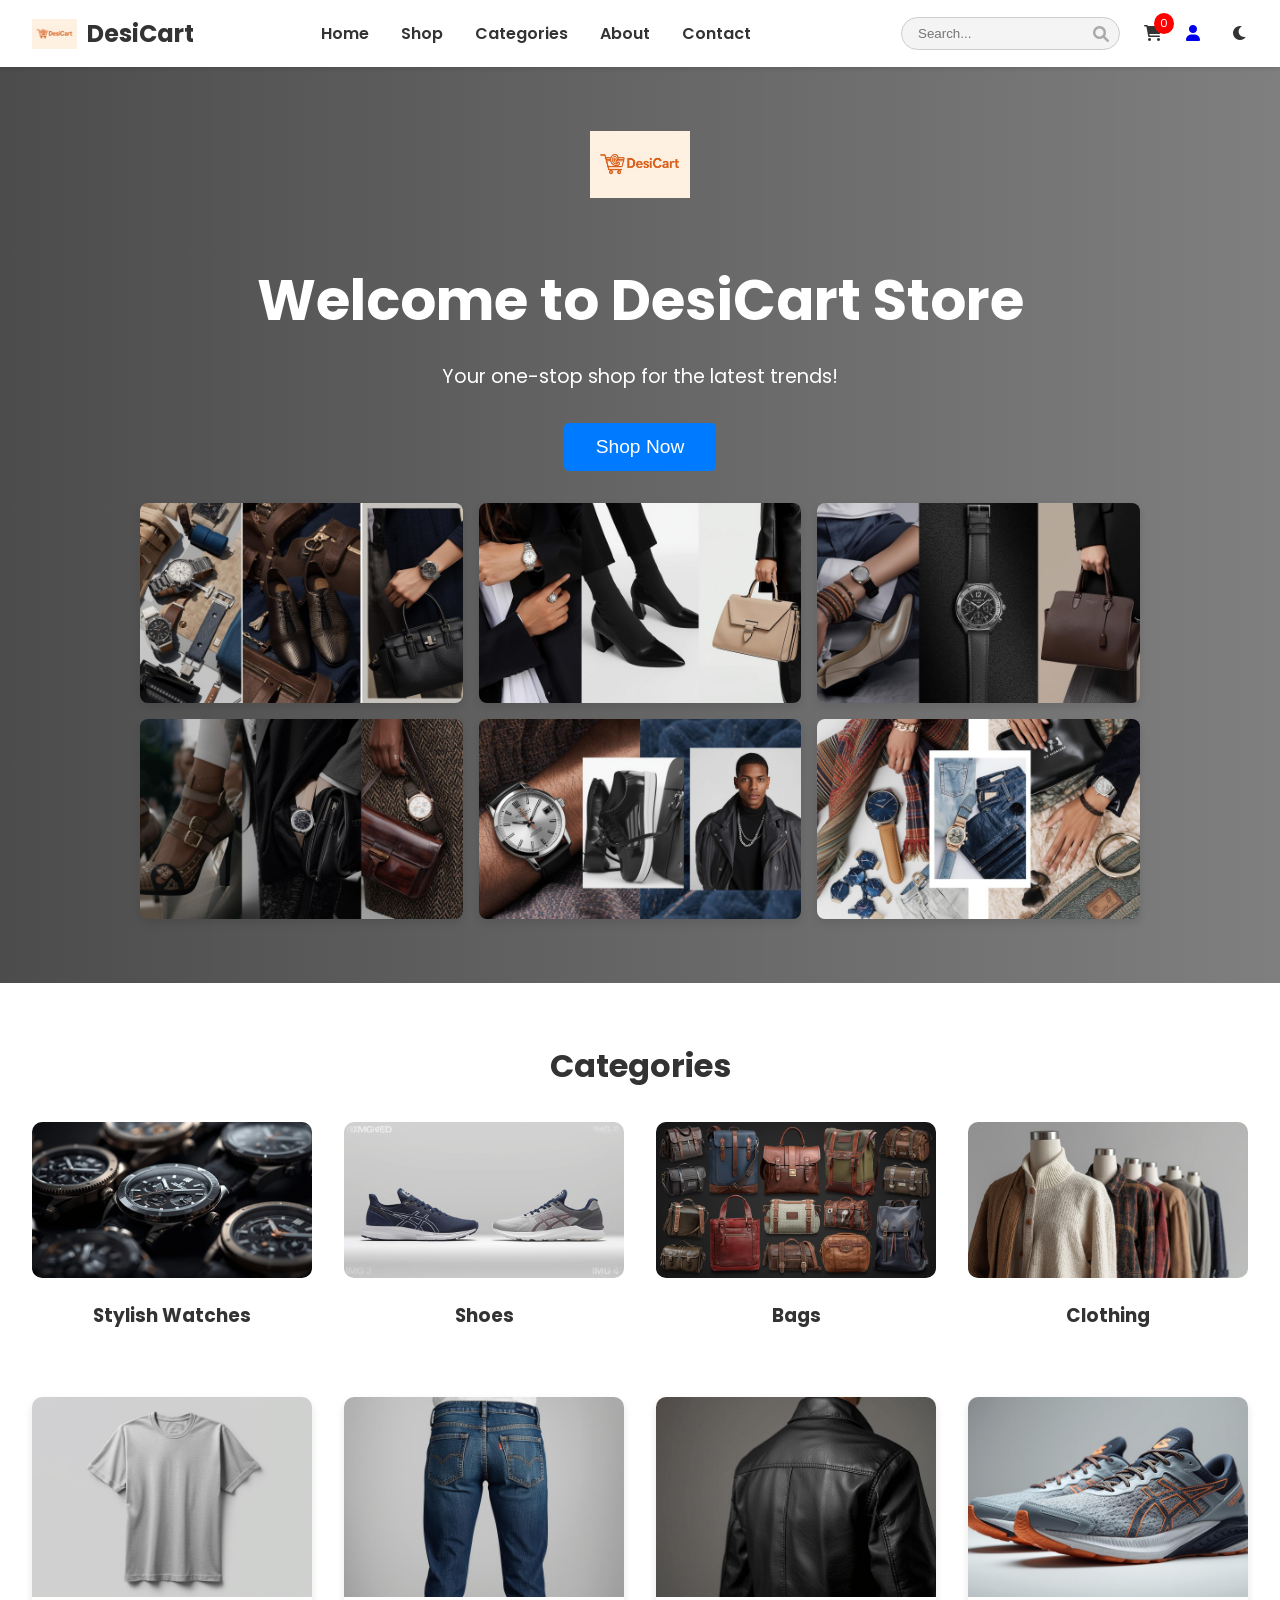
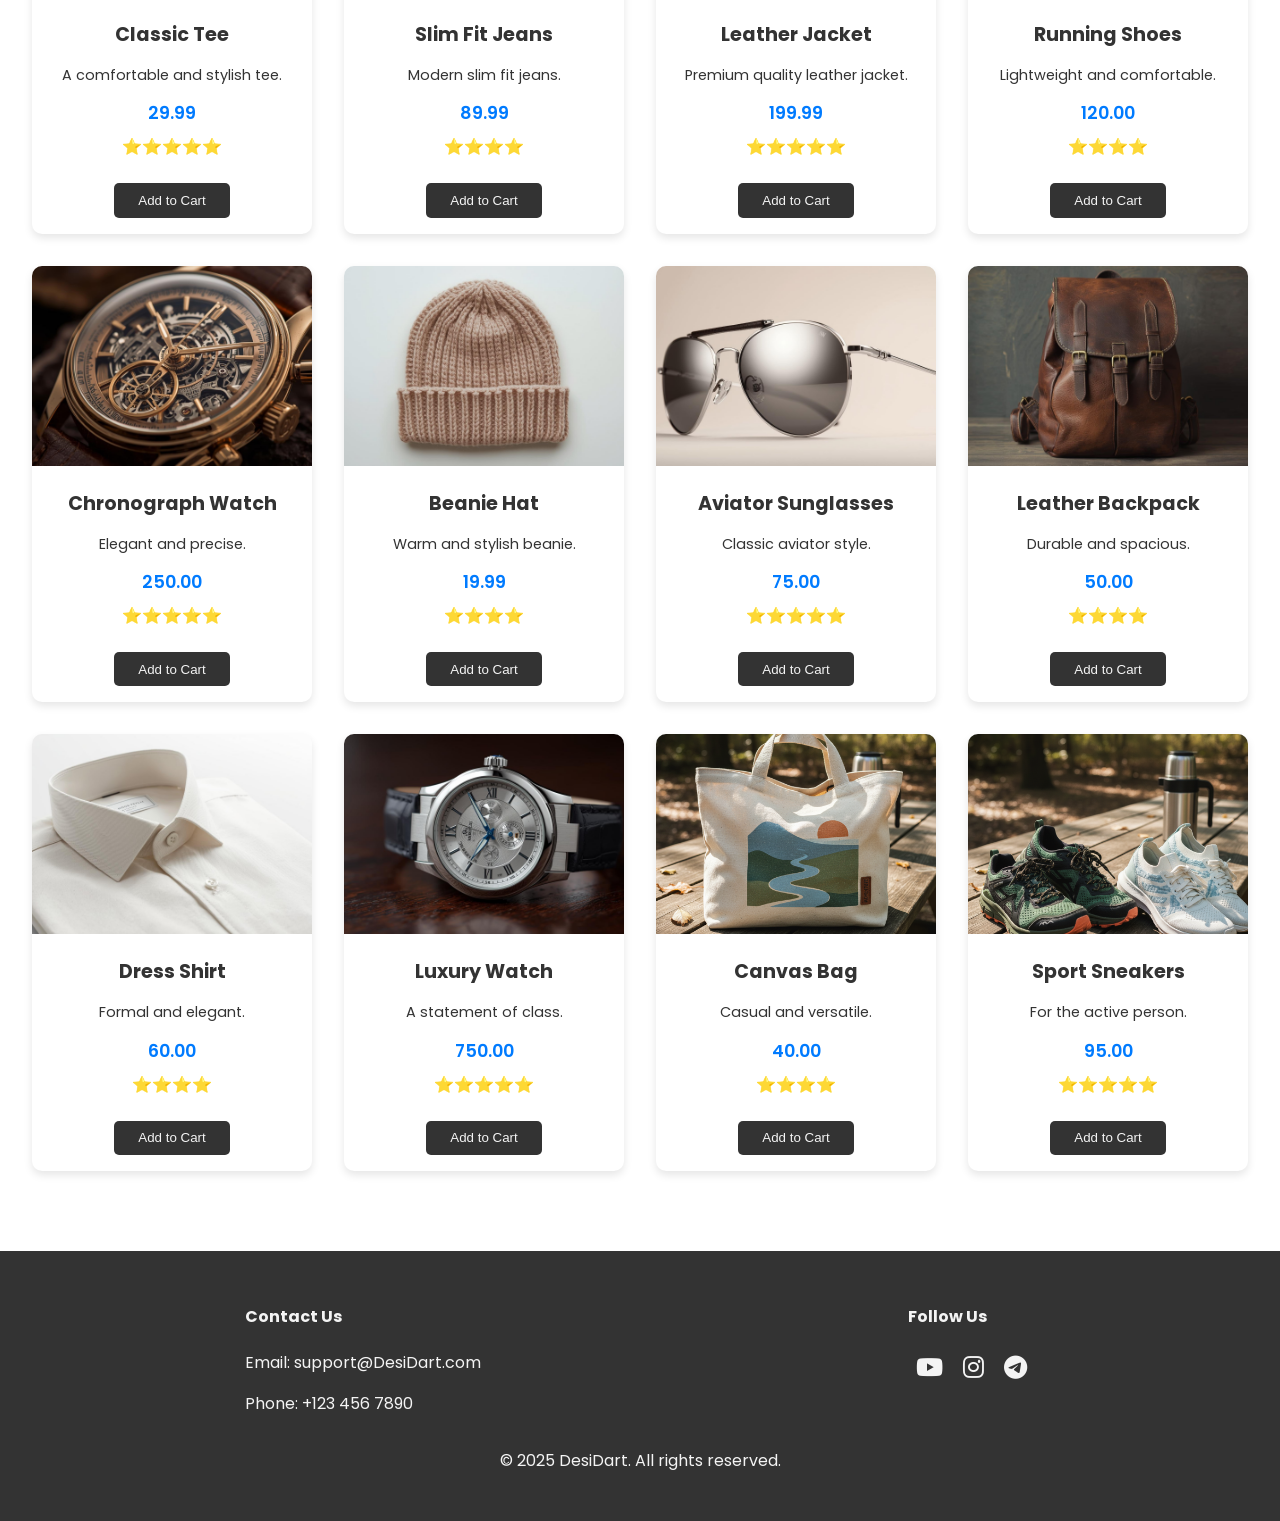
<file: index.html>
<!DOCTYPE html>
<html lang="en">
<head>
    <meta charset="UTF-8">
    <meta name="viewport" content="width=device-width, initial-scale=1.0">
    <meta name="google-site-verification" content="-We_SGUZ4G00Y1iOyXNkPOLl3OFU29_RroGB9CxQ8h4" />
    <meta name="description" content="DesiCart is your one-stop online shopping destination for trendy Indian fashion, accessories, and lifestyle products. Discover stylish clothing, watches, and more at affordable prices.">
<meta name="keywords" content="DesiCart, online shopping, Indian fashion, clothing, watches, accessories, lifestyle, affordable">
<meta name="author" content="DesiCart Team">
<title>DesiCart – Trendy Indian Fashion & Lifestyle Store</title>

    <title>DesiCart</title>
    <link rel="stylesheet" href="style.css">
    <link rel="stylesheet" href="https://cdnjs.cloudflare.com/ajax/libs/font-awesome/6.0.0-beta3/css/all.min.css">
    <link href="https://fonts.googleapis.com/css2?family=Poppins:wght@300;400;600;700&display=swap" rel="stylesheet">
</head>
<body>
    <nav class="navbar">
        <div class="logo"><img src="desidart.png" alt="DesiCart Logo" class="navbar-logo">DesiCart</div>
        <ul class="nav-links">
            <li><a href="#">Home</a></li>
            <li><a href="#products">Shop</a></li>
            <li><a href="#categories">Categories</a></li>
            <li><a href="#">About</a></li>
            <li><a href="#">Contact</a></li>
        </ul>
        <div class="nav-icons">
            <div class="search-bar">
                <input type="text" placeholder="Search...">
                <i class="fas fa-search"></i>
            </div>
            <div class="cart-icon-container">
                <i class="fas fa-shopping-cart" id="cart-icon"></i>
                <span class="cart-counter" id="cart-counter">0</span>
            </div>
            <div class="profile-container">
                <a href="login.html" id="user-link">
                    <i class="fas fa-user" id="user-icon"></i>
                </a>
                <span id="user-name"></span>
            </div>
            <div class="dark-mode-toggle">
                <i class="fas fa-moon"></i>
            </div>
        </div>
        <div class="mobile-menu-icon">
            <i class="fas fa-bars"></i>
        </div>
    </nav>

    <header class="hero-section">
        <div class="hero-content">
            <img src="desidart.png" alt="DesiDart Logo" class="hero-logo">
            <h1>Welcome to DesiCart Store</h1>
            <p>Your one-stop shop for the latest trends!</p>
            <button class="shop-now-btn">Shop Now</button>
        </div>
        <div class="hero-images">
            <img src="fashion photo included watch shoes bags clothes make it three photo.jpg" alt="Fashion Item 1">
            <img src="fashion photo included watch shoes bags clothes make it three photo (2).jpg" alt="Fashion Item 2">
            <img src="fashion photo included watch shoes bags clothes make it three photo (1).jpg">
             <img src="fashion photo included watch shoes bags clothes make it three photo (3).jpg" alt="Fashion Item 4">
              <img src="new.jpg" alt="Fashion Item 3">
             <img src="new2.jpg" alt="Fashion Item 4">
            
        </div>
    </header>

    <main>

        <section class="featured-categories" id="categories">
            <h2>Categories</h2>
            <div class="category-grid">
                <div class="category-card" data-category="watches">
                    <img src="STYLISH WATCHES IMG.jpg" alt="Stylish Watches">
                    <h3>Stylish Watches</h3>
                </div>
                <div class="category-card" data-category="shoes">
                    <img src="SHOES IMG 3, 4.jpg" alt="Shoes">
                    <h3>Shoes</h3>
                </div>
                <div class="category-card" data-category="bags">
                    <img src="BAGS IMG.jpg" alt="Bags">
                    <h3>Bags</h3>
                </div>
                 <div class="category-card" data-category="clothing">
                    <img src="CLOTHES IMG.jpg" alt="Clothing">
                    <h3>Clothing</h3>
                </div>
            </div>
        </section>
         <section class="product-grid" id="products">
            <h2>Featured Products</h2>
            <!-- Product cards will be inserted here -->
        </section>
    </main>

    <footer class="footer">
        <div class="footer-content">
            <div class="contact-info">
                <h4>Contact Us</h4>
                <p>Email: support@DesiDart.com</p>
                <p>Phone: +123 456 7890</p>
            </div>
            <div class="social-media">
                <h4>Follow Us</h4>
                <a href="#"><i class="fab fa-youtube"></i></a>
                <a href="#"><i class="fab fa-instagram"></i></a>
                <a href="#"><i class="fab fa-telegram"></i></a>
            </div>
        </div>
        <p class="copyright">&copy; 2025 DesiDart. All rights reserved.</p>
    </footer>

    <!-- Cart Drawer -->
    <div id="cart-drawer" class="drawer">
        <div class="drawer-header">
            <h2>Your Cart</h2>
            <button class="close-drawer-btn">&times;</button>
        </div>
        <div id="cart-items" class="drawer-body"></div>
        <div class="drawer-footer">
            <div class="cart-summary">
                <p>Subtotal: <span id="cart-subtotal">$0.00</span></p>
                <p>Tax (5%): <span id="cart-tax">$0.00</span></p>
                <p>Grand Total: <span id="cart-total">$0.00</span></p>
            </div>
            <button id="checkout-btn" class="btn-primary">Checkout (Cash Only)</button>
            <button id="clear-cart-btn" class="btn-secondary">Clear Cart</button>
            <button class="close-drawer-btn btn-secondary">Continue Shopping</button>
        </div>
    </div>

    <!-- My Account Modal -->
    <div id="account-modal" class="modal">
        <div class="modal-content">
            <span class="close-modal-btn">&times;</span>
            <h2>My Account</h2>
            <div id="account-info"></div>
            <h3>Order History</h3>
            <div id="order-history"></div>
            <button id="logout-btn" class="btn-secondary">Logout</button>
        </div>
    </div>

    <!-- Order Confirmation Modal -->
    <div id="order-confirmation-modal" class="modal">
        <div class="modal-content">
            <span class="close-modal-btn">&times;</span>
            <h2>Order Confirmed!</h2>
            <p>Thank you for your purchase.</p>
            <div id="invoice-details"></div>
            <button id="print-invoice-btn" class="btn-primary">Download / Print Invoice</button>
        </div>
    </div>

    <div class="popup" id="popup">
        <p>Added to Cart!</p>
    </div>

    <button class="back-to-top" id="back-to-top">
        <i class="fas fa-arrow-up"></i>
    </button>
    <div id="overlay"></div>

    <script src="script.js"></script>
</body>
</html>
</file>
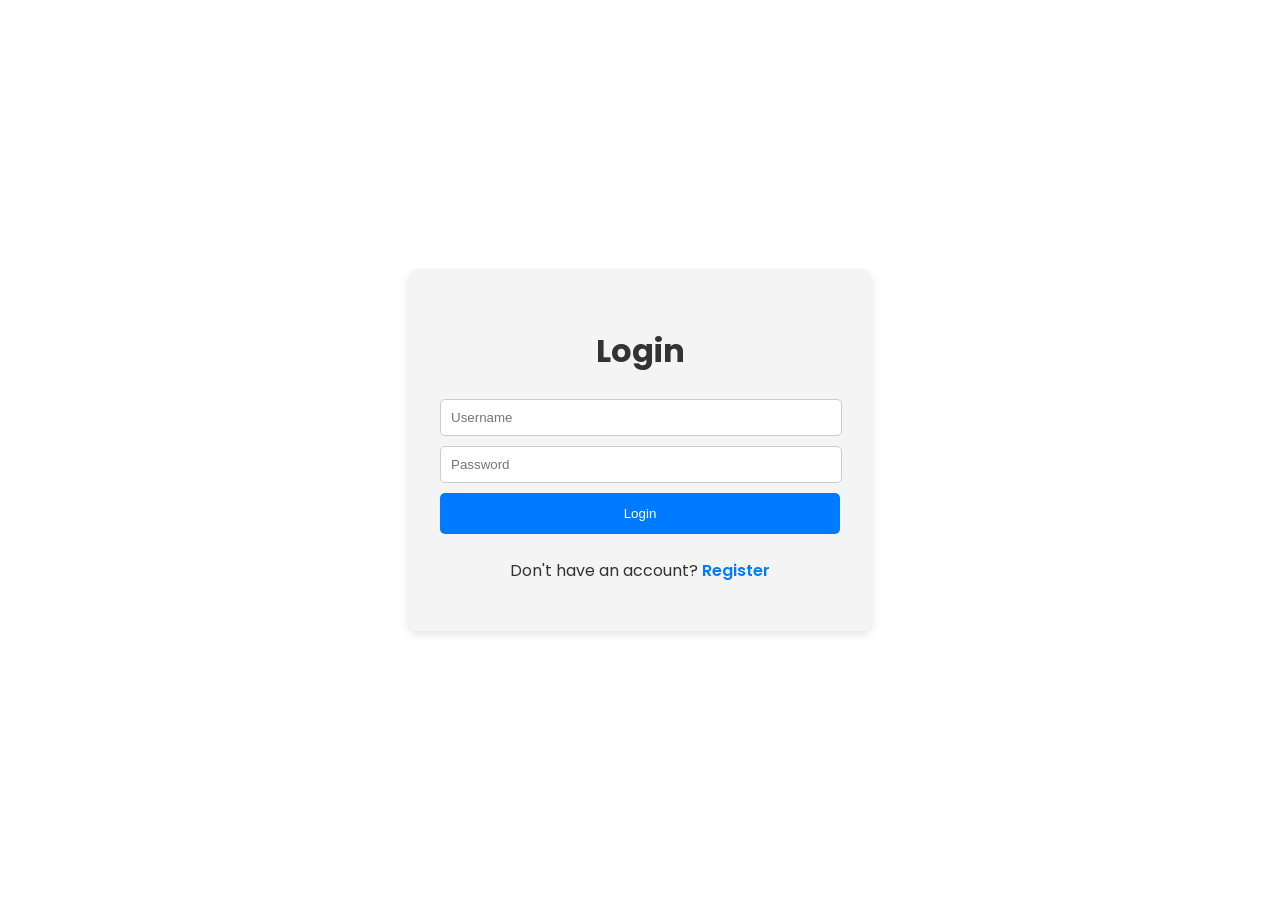
<file: login.html>
<!DOCTYPE html>
<html lang="en">
<head>
    <meta charset="UTF-8">
    <meta name="viewport" content="width=device-width, initial-scale=1.0">
    <title>Login - DesiCart</title>
    <link rel="stylesheet" href="style.css">
    <link rel="stylesheet" href="login.css">
    <link href="https://fonts.googleapis.com/css2?family=Poppins:wght@300;400;600;700&display=swap" rel="stylesheet">
</head>
<body>
    <div class="login-container">
        <div class="login-box">
            <h2>Login</h2>
            <form id="login-form">
                <input type="text" id="username" placeholder="Username" required>
                <input type="password" id="password" placeholder="Password" required>
                <button type="submit" class="btn-primary">Login</button>
            </form>
            <p id="login-error" class="error-message"></p>
            <p class="toggle-form">Don't have an account? <a href="#" id="show-register">Register</a></p>
        </div>

        <div class="register-box" style="display: none;">
            <h2>Register</h2>
            <form id="register-form">
                <input type="text" id="reg-username" placeholder="Username" required>
                <input type="text" id="reg-name" placeholder="Full Name" required>
                <input type="password" id="reg-password" placeholder="Password" required>
                <button type="submit" class="btn-primary">Register</button>
            </form>
            <p id="register-error" class="error-message"></p>
            <p class="toggle-form">Already have an account? <a href="#" id="show-login">Login</a></p>
        </div>
    </div>
    <script src="login.js"></script>
</body>
</html>
</file>
<file: style.css>
:root {
    --primary-color: #333;
    --secondary-color: #f4f4f4;
    --accent-color: #007bff;
    --background-color: #fff;
    --text-color: #333;
    --card-shadow: 0 4px 8px rgba(0,0,0,0.1);
    --drawer-width: 350px;
}

body {
    font-family: 'Poppins', sans-serif;
    margin: 0;
    padding: 0;
    background-color: var(--background-color);
    color: var(--text-color);
    transition: background-color 0.3s, color 0.3s;
}

body.dark-mode {
    --primary-color: #f4f4f4;
    --secondary-color: #333;
    --accent-color: #58a6ff;
    --background-color: #121212;
    --text-color: #f4f4f4;
    --card-shadow: 0 4px 8px rgba(255,255,255,0.1);
}

.navbar {
    display: flex;
    justify-content: space-between;
    align-items: center;
    padding: 1rem 2rem;
    background-color: var(--background-color);
    box-shadow: 0 2px 4px rgba(0,0,0,0.1);
    position: sticky;
    top: 0;
    z-index: 1000;
}

.logo { 
    font-size: 1.5rem; 
    font-weight: 700; 
    display: flex;
    align-items: center;
}

.navbar-logo {
    height: 30px; /* Adjust as needed */
    margin-right: 10px;
}

.nav-links { display: flex; list-style: none; margin: 0; padding: 0; }
.nav-links li { margin: 0 1rem; }
.nav-links a { text-decoration: none; color: var(--text-color); font-weight: 600; transition: color 0.3s; }
.nav-links a:hover { color: var(--accent-color); }
.nav-icons { display: flex; align-items: center; }
.nav-icons > * { margin-left: 1.5rem; cursor: pointer; }
.search-bar { position: relative; }
.search-bar input { padding: 0.5rem 2rem 0.5rem 1rem; border: 1px solid #ccc; border-radius: 20px; background-color: var(--secondary-color); color: var(--text-color); }
.search-bar .fa-search { position: absolute; right: 0.7rem; top: 50%; transform: translateY(-50%); color: #aaa; }
.cart-icon-container { position: relative; }
.cart-counter { position: absolute; top: -8px; right: -12px; background-color: red; color: white; border-radius: 50%; padding: 2px 6px; font-size: 0.7rem; }
.profile-container { display: flex; align-items: center; }
#user-name { font-size: 0.9rem; font-weight: 600; margin-left: 0.5rem; }
.mobile-menu-icon { display: none; font-size: 1.5rem; cursor: pointer; }

.hero-section {
    display: flex;
    flex-direction: column;
    justify-content: center;
    align-items: center;
    text-align: center;
    padding: 4rem 2rem;
    background: linear-gradient(to right, rgba(0, 0, 0, 0.7), rgba(0, 0, 0, 0.5)), url('https://via.placeholder.com/1500x800?text=E-commerce+Background') center/cover no-repeat;
    color: #fff;
}

.hero-content {
    margin-bottom: 2rem;
}

.hero-logo {
    width: 100px;
    height: auto;
    margin-bottom: 1rem;
}

.hero-content h1 {
    font-size: 3.5rem;
    margin-bottom: 1rem;
}

.hero-content p {
    font-size: 1.2rem;
    margin-bottom: 2rem;
}

.shop-now-btn { padding: 0.8rem 2rem; font-size: 1.2rem; background-color: var(--accent-color); color: #fff; border: none; border-radius: 5px; cursor: pointer; transition: background-color 0.3s, transform 0.3s; }
.shop-now-btn:hover { background-color: #0056b3; transform: translateY(-3px); }

.hero-images {
    display: grid;
    grid-template-columns: repeat(auto-fit, minmax(250px, 1fr));
    gap: 1rem;
    max-width: 1000px;
    width: 100%;
}

.hero-images img {
    width: 100%;
    height: 200px;
    object-fit: cover;
    border-radius: 8px;
    box-shadow: var(--card-shadow);
}

main { padding: 2rem; }
h2 { text-align: center; margin-bottom: 2rem; font-size: 2rem; }
.product-grid { display: grid; grid-template-columns: repeat(auto-fit, minmax(250px, 1fr)); gap: 2rem; margin-bottom: 3rem; }
.product-card { background-color: var(--background-color); border-radius: 10px; box-shadow: var(--card-shadow); overflow: hidden; transition: transform 0.3s, box-shadow 0.3s; text-align: center; padding-bottom: 1rem; }
.product-card:hover { transform: translateY(-10px); box-shadow: 0 8px 16px rgba(0,0,0,0.2); }
.product-card img { width: 100%; height: 200px; object-fit: cover; }
.product-card h3 { font-size: 1.2rem; margin: 1rem 0; }
.product-card p { font-size: 0.9rem; padding: 0 1rem; }
.product-card .price { font-size: 1.1rem; font-weight: 600; color: var(--accent-color); }
.product-card .rating { margin: 0.5rem 0; color: #f39c12; }
.add-to-cart-btn { padding: 0.6rem 1.5rem; margin-top: 1rem; background-color: var(--primary-color); color: var(--secondary-color); border: none; border-radius: 5px; cursor: pointer; transition: background-color 0.3s; }
.add-to-cart-btn:hover { background-color: var(--accent-color); }

.featured-categories { margin-bottom: 3rem; }
.category-grid { display: grid; grid-template-columns: repeat(auto-fit, minmax(250px, 1fr)); gap: 2rem; }
.category-card { cursor: pointer; transition: transform 0.3s; text-align: center; }
.category-card:hover { transform: scale(1.05); }
.category-card img { width: 100%; border-radius: 10px; }
.category-card h3 { margin-top: 1rem; }

.footer { background-color: var(--primary-color); color: var(--secondary-color); padding: 2rem; }
.footer-content { display: flex; justify-content: space-around; margin-bottom: 1rem; }
.social-media a { color: var(--secondary-color); margin: 0 0.5rem; font-size: 1.5rem; }
.copyright { text-align: center; }

/* Drawer */
.drawer { position: fixed; top: 0; right: -100%; width: var(--drawer-width); height: 100%; background-color: var(--background-color); box-shadow: -2px 0 5px rgba(0,0,0,0.5); transition: right 0.3s ease-in-out; z-index: 1050; display: flex; flex-direction: column; }
.drawer.open { right: 0; }
.drawer-header { display: flex; justify-content: space-between; align-items: center; padding: 1rem; border-bottom: 1px solid #ddd; }
.drawer-body { flex-grow: 1; overflow-y: auto; padding: 1rem; }
.drawer-footer { padding: 1rem; border-top: 1px solid #ddd; }
.cart-item { display: flex; margin-bottom: 1rem; align-items: center; }
.cart-item img { width: 80px; height: 80px; object-fit: cover; margin-right: 1rem; }
.cart-item-details { flex-grow: 1; }
.cart-item-details h4 { margin: 0 0 0.5rem; }
.quantity-controls { display: flex; align-items: center; }
.quantity-controls button { width: 30px; height: 30px; border: 1px solid #ccc; background: #eee; cursor: pointer; }
.quantity-controls span { padding: 0 10px; }
.cart-summary p { margin: 0.5rem 0; }
.btn-primary { background-color: var(--accent-color); color: white; border: none; padding: 0.8rem 1.2rem; border-radius: 5px; cursor: pointer; width: 100%; margin-bottom: 0.5rem; }
.btn-secondary { background-color: #6c757d; color: white; border: none; padding: 0.8rem 1.2rem; border-radius: 5px; cursor: pointer; width: 100%; }

/* Modal */
.modal { display: none; position: fixed; z-index: 1050; left: 0; top: 0; width: 100%; height: 100%; overflow: auto; background-color: rgba(0,0,0,0.4); }
.modal-content { background-color: var(--background-color); margin: 15% auto; padding: 20px; border: 1px solid #888; width: 80%; max-width: 500px; border-radius: 10px; position: relative; }
.close-modal-btn { color: #aaa; float: right; font-size: 28px; font-weight: bold; cursor: pointer; }
#login-form input { width: calc(100% - 20px); padding: 10px; margin-bottom: 10px; }
.error-message { color: red; font-size: 0.9rem; }
#order-history .order { border: 1px solid #ddd; padding: 10px; margin-bottom: 10px; border-radius: 5px; }

/* Invoice */
#invoice-details { border: 1px solid #ddd; padding: 1rem; margin: 1rem 0; }
#invoice-details p { margin: 0.5rem 0; }

#overlay { position: fixed; display: none; width: 100%; height: 100%; top: 0; left: 0; right: 0; bottom: 0; background-color: rgba(0,0,0,0.5); z-index: 1040; }
#overlay.show { display: block; }

.popup { position: fixed; bottom: 20px; left: 50%; transform: translateX(-50%); background-color: var(--accent-color); color: #fff; padding: 1rem 2rem; border-radius: 5px; box-shadow: 0 2px 5px rgba(0,0,0,0.2); opacity: 0; visibility: hidden; transition: opacity 0.3s, visibility 0.3s; z-index: 2000; }
.popup.show { opacity: 1; visibility: visible; }
.back-to-top { position: fixed; bottom: 20px; right: 20px; background-color: var(--accent-color); color: #fff; border: none; border-radius: 50%; width: 50px; height: 50px; font-size: 1.5rem; cursor: pointer; opacity: 0; visibility: hidden; transition: opacity 0.3s, visibility 0.3s; z-index: 1000; }
.back-to-top.show { opacity: 1; visibility: visible; }

/* Invoice Styling */
.invoice-header {
    display: flex;
    align-items: center;
    justify-content: space-between;
    margin-bottom: 20px;
    border-bottom: 2px solid #eee;
    padding-bottom: 10px;
}

.invoice-header h2 {
    margin: 0;
    color: #333;
}

.invoice-logo {
    max-width: 80px;
    height: auto;
}

.invoice-details-section,
.invoice-items-section,
.invoice-summary-section {
    margin-bottom: 20px;
}

.invoice-details-section p,
.invoice-summary-section p {
    margin: 5px 0;
}

.invoice-items-section h3 {
    margin-bottom: 10px;
}

.paid-stamp {
    border: 2px solid green;
    color: green;
    padding: 10px 20px;
    font-size: 2em;
    font-weight: bold;
    transform: rotate(-20deg);
    position: absolute;
    right: 50px;
    top: 200px;
    opacity: 0.6;
}

.invoice-footer {
    text-align: center;
    margin-top: 30px;
    color: #777;
}

@media (max-width: 768px) {
    .nav-links { display: none; flex-direction: column; position: absolute; top: 60px; left: 0; width: 100%; background-color: var(--background-color); box-shadow: 0 2px 4px rgba(0,0,0,0.1); }
    .nav-links.active { display: flex; }
    .nav-links li { text-align: center; padding: 1rem 0; }
    .mobile-menu-icon { display: block; }
    .hero-content h1 { font-size: 2.5rem; }
    .footer-content { flex-direction: column; text-align: center; }
    .contact-info, .social-media { margin-bottom: 1rem; }
    .drawer { width: 100%; }

    .hero-section {
        padding: 2rem 1rem;
    }

    .hero-content h1 {
        font-size: 2.5rem;
    }

    .hero-content p {
        font-size: 1rem;
    }

    .hero-images {
        grid-template-columns: 1fr; /* Stack images on small screens */
    }
}

@media (max-width: 480px) {
    .navbar {
        padding: 1rem;
    }

    .logo {
        font-size: 1.2rem;
    }

    .navbar-logo {
        height: 25px;
    }

    .hero-content h1 {
        font-size: 2rem;
    }

    .hero-content p {
        font-size: 0.9rem;
    }

    .shop-now-btn {
        padding: 0.6rem 1.5rem;
        font-size: 1rem;
    }
}
</file>
<file: login.css>
.login-container {
    display: flex;
    justify-content: center;
    align-items: center;
    height: 100vh;
    background-color: var(--background-color);
}

.login-box, .register-box {
    background-color: var(--secondary-color);
    padding: 2rem;
    border-radius: 10px;
    box-shadow: var(--card-shadow);
    width: 100%;
    max-width: 400px;
    text-align: center;
}

.login-box h2, .register-box h2 {
    margin-bottom: 1.5rem;
    color: var(--text-color);
}

.login-box input, .register-box input {
    width: calc(100% - 20px);
    padding: 10px;
    margin-bottom: 1rem;
    border: 1px solid #ccc;
    border-radius: 5px;
}

.toggle-form {
    margin-top: 1rem;
}

.toggle-form a {
    color: var(--accent-color);
    text-decoration: none;
    font-weight: 600;
}
</file>
